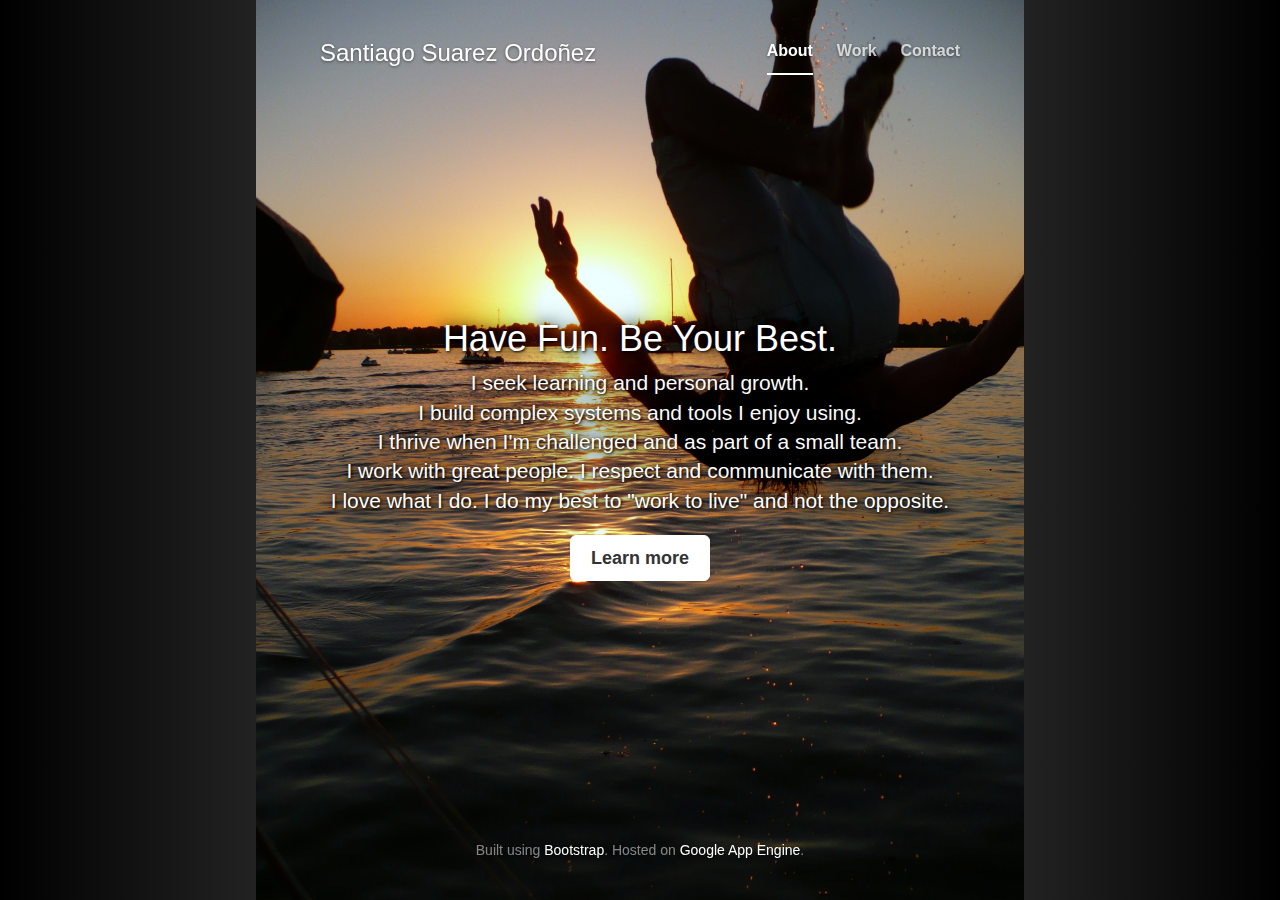
<file: index.html>
<!DOCTYPE html>
<html lang="en">
  <head>
    <meta charset="utf-8">
    <meta http-equiv="X-UA-Compatible" content="IE=edge">
    <meta name="viewport" content="width=device-width, initial-scale=1">
    <meta name="description" content="">
    <meta name="author" content="">
    <link rel="shortcut icon" href="assets/ico/favicon.ico">

    <title>Santiago Suarez Ordo&ntilde;ez</title>

    <!-- Bootstrap core CSS -->
    <link rel="stylesheet" href="//netdna.bootstrapcdn.com/bootstrap/3.1.1/css/bootstrap.min.css">

    <!-- Custom styles for this template -->
    <link href="assets/css/main.css" rel="stylesheet">
    <link href="assets/css/index.css" rel="stylesheet">

    <!-- HTML5 shim and Respond.js IE8 support of HTML5 elements and media queries -->
    <!--[if lt IE 9]>
      <script src="https://oss.maxcdn.com/libs/html5shiv/3.7.0/html5shiv.js"></script>
      <script src="https://oss.maxcdn.com/libs/respond.js/1.4.2/respond.min.js"></script>
    <![endif]-->
  </head>

  <body>

    <div class="site-wrapper">

      <div class="site-wrapper-inner">

        <div class="cover-container">

          <div class="masthead clearfix">
            <div class="inner">
              <h3 class="masthead-brand">Santiago Suarez Ordo&ntilde;ez</h3>
              <ul class="nav masthead-nav">
                <li class="active"><a href="#">About</a></li>
                <li><a href="#">Work</a></li>
                <li><a href="#">Contact</a></li>
              </ul>
            </div>
          </div>

          <div class="inner cover">
            <h1 class="cover-heading">Have Fun. Be Your Best.</h1>
            <p class="lead">
            I seek learning and personal growth.<br>
            I build complex systems and tools I enjoy using.<br>
            I thrive when I'm challenged and as part of a small team.<br>
            I work with great people. I respect and communicate with them.<br>
            I love what I do. I do my best to "work to live" and not the opposite.
            </p>
            <p class="lead">
              <a href="/about" class="btn btn-lg btn-default">Learn more</a>
            </p>
          </div>

          <div class="mastfoot">
            <div class="inner">
              <p>Built using <a href="http://getbootstrap.com">Bootstrap</a>.
              Hosted on <a href="https://cloud.google.com/products/app-engine">Google App Engine</a>.</p>
            </div>
          </div>

        </div>

      </div>

    </div>

    <!-- Bootstrap core JavaScript
    ================================================== -->
    <!-- Placed at the end of the document so the pages load faster -->
    <script src="https://ajax.googleapis.com/ajax/libs/jquery/1.11.0/jquery.min.js"></script>
    <script src="//netdna.bootstrapcdn.com/bootstrap/3.1.1/js/bootstrap.min.js"></script>
  </body>
</html>
</file>
<file: assets/css/main.css>
/*
 * Globals
 */

/* Links */
a,
a:focus,
a:hover {
  color: #fff;
}

/* Custom default button */
.btn-default,
.btn-default:hover,
.btn-default:focus {
  color: #333;
  text-shadow: none; /* Prevent inheritence from `body` */
  background-color: #fff;
  border: 1px solid #fff;
}


/*
 * Base structure
 */

html,
body {
  height: 100%;
  background-color: #333;
}
body {
  color: #fff;
  text-align: center;
  text-shadow: 0 1px 3px rgba(0,0,0,.5);
  box-shadow: inset 0 0 100px rgba(0,0,0,.5);
}

/* Extra markup and styles for table-esque vertical and horizontal centering */
.site-wrapper {
  display: table;
  width: 100%;
  height: 100%; /* For at least Firefox */
  min-height: 100%;
}
.site-wrapper-inner {
  display: table-cell;
  vertical-align: top;
}
.cover-container {
  margin-right: auto;
  margin-left: auto;
}

/* Padding for spacing */
.inner {
  padding: 30px;
}


/*
 * Header
 */
.masthead-brand {
  margin-top: 10px;
  margin-bottom: 10px;
}

.masthead-nav > li {
  display: inline-block;
}
.masthead-nav > li + li {
  margin-left: 20px;
}
.masthead-nav > li > a {
  padding-right: 0;
  padding-left: 0;
  font-size: 16px;
  font-weight: bold;
  color: #fff; /* IE8 proofing */
  color: rgba(255,255,255,.75);
  border-bottom: 2px solid transparent;
}
.masthead-nav > li > a:hover,
.masthead-nav > li > a:focus {
  background-color: transparent;
  border-bottom-color: rgba(255,255,255,.25);
}
.masthead-nav > .active > a,
.masthead-nav > .active > a:hover,
.masthead-nav > .active > a:focus {
  color: #fff;
  border-bottom-color: #fff;
}

@media (min-width: 768px) {
  .masthead-brand {
    float: left;
  }
  .masthead-nav {
    float: right;
  }
}


/*
 * Cover
 */

.cover {
  padding: 0 20px;
  text-shadow: 1px 1px 3px black, 0 0 2em black, 0 0 1em black;
}
.cover .btn-lg {
  padding: 10px 20px;
  font-weight: bold;
}


/*
 * Footer
 */

.mastfoot {
  color: #999; /* IE8 proofing */
  color: rgba(255,255,255,.5);
}


/*
 * Affix and center
 */

@media (min-width: 768px) {
  /* Pull out the header and footer */
  .masthead {
    position: fixed;
    top: 0;
  }
  .mastfoot {
    position: fixed;
    bottom: 0;
  }
  /* Start the vertical centering */
  .site-wrapper-inner {
    vertical-align: middle;
  }
  /* Handle the widths */
  .masthead,
  .mastfoot,
  .cover-container {
    width: 100%; /* Must be percentage or pixels for horizontal alignment */
  }
}

@media (min-width: 992px) {
  .masthead,
  .mastfoot,
  .cover-container {
    width: 700px;
  }
}
</file>
<file: assets/css/index.css>
.site-wrapper {
  background: #111; /* Old browsers */
  background-image: url("/assets/images/main-bg.jpg"),
                    linear-gradient(to right,
                                    black 0%,
                                    #333 30%,
                                    #333 70%,
                                    black 100%);
  background-size: contain;
  background-repeat: no-repeat;
  background-position: center top;
}

@media (min-width: 768px) {
  .site-wrapper {
    background-size: contain, auto;
    background-repeat: no-repeat;
    background-position: center 10%;
  }
}

@media (min-width: 992px) {
  .site-wrapper {
    background-size: 75% auto, auto;
    background-repeat: no-repeat;
    background-position: center 10%;
  }
}

@media (min-width: 1200px) {
  .site-wrapper {
    background-size: 60% auto, auto;
    background-repeat: no-repeat;
    background-position: center 20%;
  }
}
</file>
